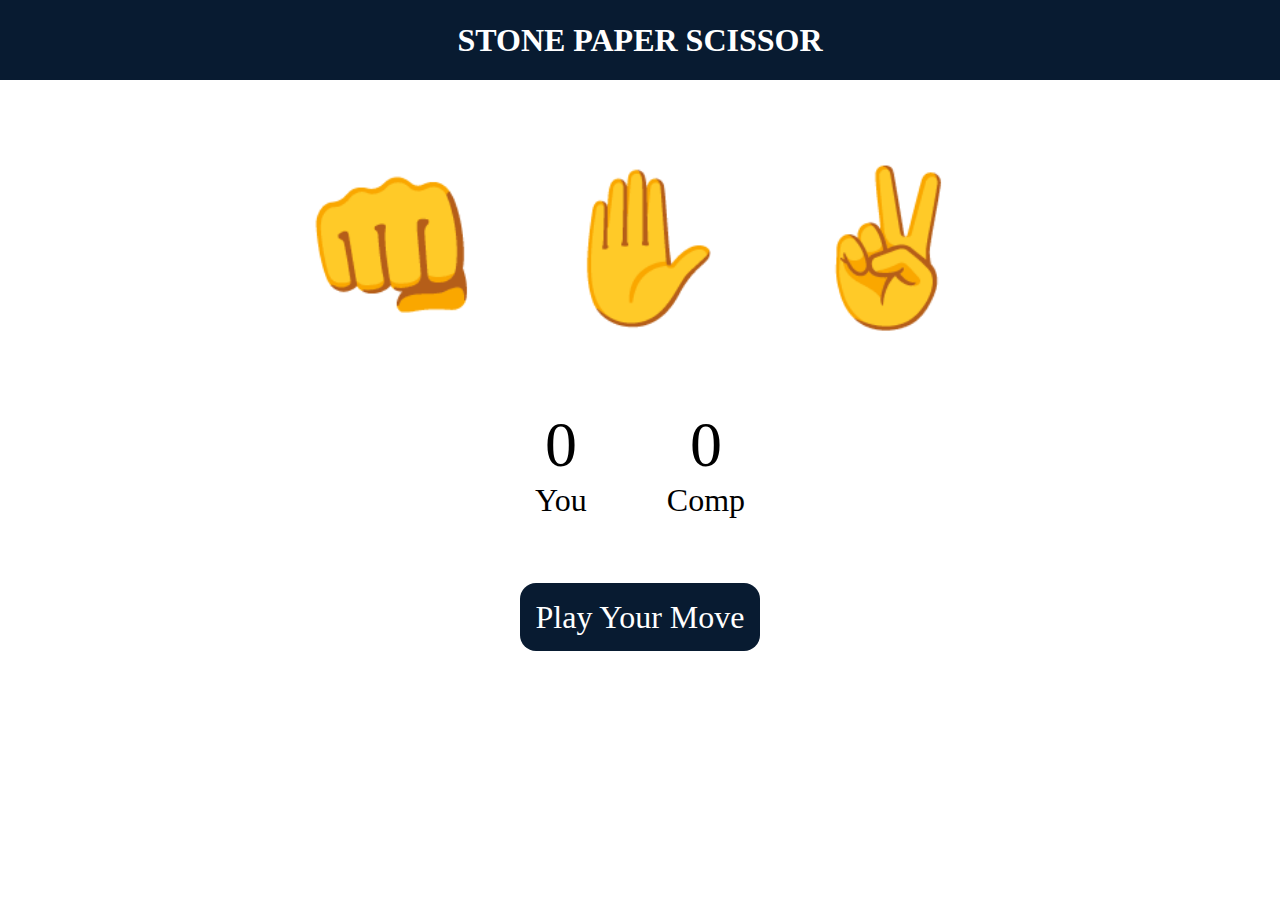
<file: WebStoPapSci/index.html>
<!DOCTYPE html>
<html lang="en">
<head>
    <meta charset="UTF-8">
    <meta name="viewport" content="width=device-width, initial-scale=1.0">
    <title>Stone Paper Scissor Mini Project</title>
    <link rel="stylesheet" href="./style.css">
</head>
<body>
    <h1>STONE PAPER SCISSOR</h1>
    <div class="choices">
        <div class="choice" id="stone" > 👊</div>
        <div class="choice" id="paper">✋</div>
        <div class="choice" id="scissor">✌</div>
    </div>

    <div class="score-board">
        <div class="score">
            <p id="user-score">0</p>
            <p>You</p>
        </div>
        <div class="score">
            <p id="comp-score">0</p>
            <p>Comp</p>
        </div>
    </div>

    <div class="msg-box">
        <p id="msg">Play Your Move</p>
    </div>
    <script src="./smartSPS.js"></script>
</body>
</html>
</file>
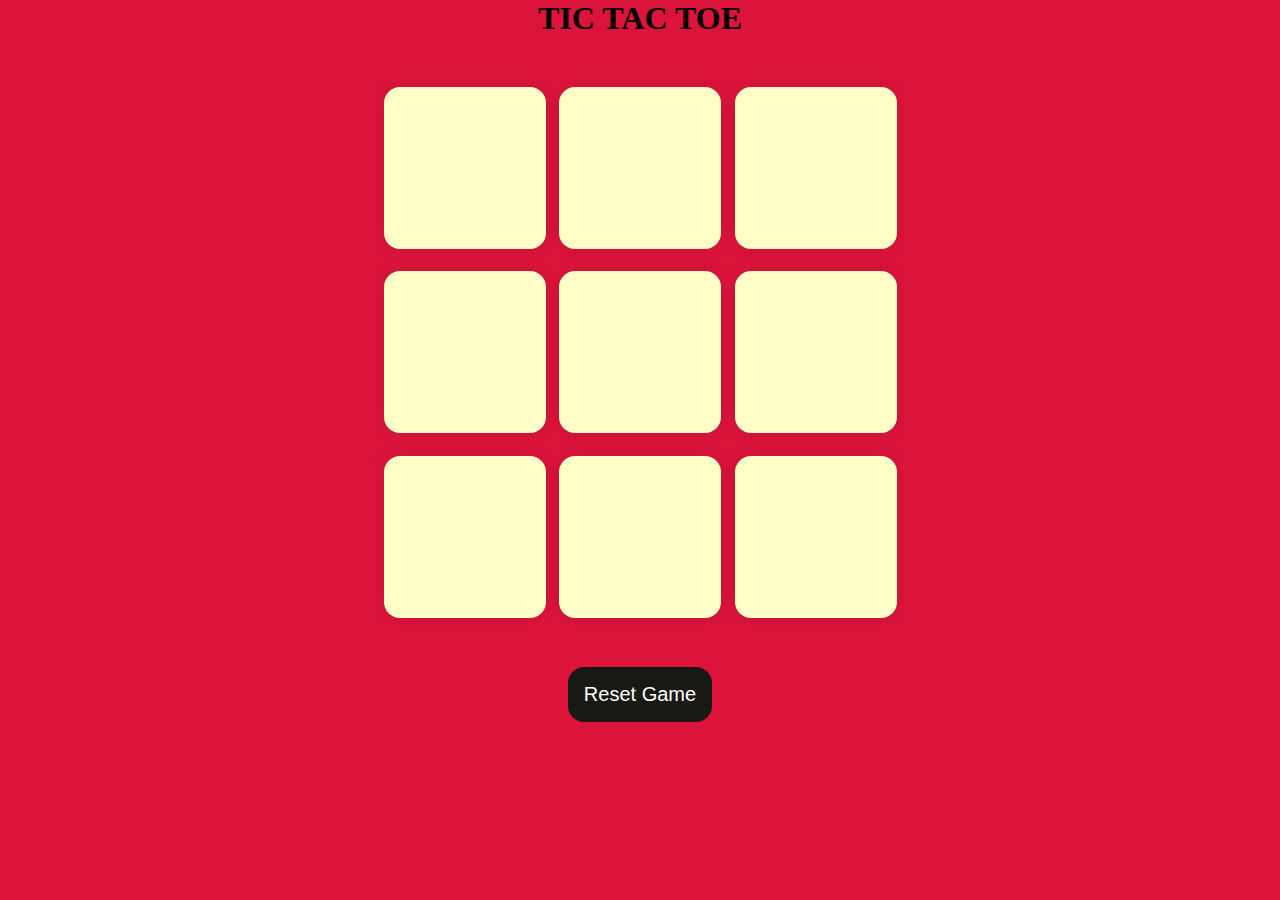
<file: WebTicTacToe/index.html>
<!DOCTYPE html>
<html lang="en">

<head>
    <meta charset="UTF-8">
    <meta name="viewport" content="width=device-width, initial-scale=1.0">
    <title>TIC TAC TOE</title>
    <link rel="stylesheet" href="./style.css">
</head>

<body>
    <div class="msg-container hide">
        <p id="msg">Winner</p>
        <button id="new-btn">New Game</button>
    </div>
    <main>
        <h1>TIC TAC TOE</h1>
        <div class="container">
            <div class="game">
                <button class="box"></button>
                <button class="box"></button>
                <button class="box"></button>
                <button class="box"></button>
                <button class="box"></button>
                <button class="box"></button>
                <button class="box"></button>
                <button class="box"></button>
                <button class="box"></button>
            </div>
        </div>
        <button id="reset">Reset Game</button>
    </main>

    <script src="./TicTacToe.js"></script>
</body>

</html>
</file>
<file: WebStoPapSci/style.css>
*{
    margin: 0%;
    padding: 0%;
    text-align: center;
}
h1{
    background-color: #081b31;
    color: #ffff;
    height: 5rem;
    line-height: 5rem;
}
.choice{
    height: 200px;
    width: 200px;
    font-size: 150px;
    border-radius: 50%;
}
.choice:hover{
     cursor: pointer;
     background-color: #081b31;
}
.choices{
    display: flex;
    flex-wrap: wrap;
    justify-content: center;
    align-items: center;
    gap: 3rem;
    margin-top: 5rem;
}

.score-board{
    display: flex;
    justify-content: center;
    align-items: center;
    font-size: 2rem;
    margin-top: 3rem;
    gap: 5rem;
}

#user-score, 
#comp-score{
    font-size: 4rem;
}
.msg-box{
    margin-top: 5rem;
}
#msg{
    background-color: #081b31;
    color: #ffff;
    /* height: 5rem;
     */
     font-size: 2rem;
     margin-top: 2rem;
     display: inline;
    padding: 1rem;
    border-radius: 1rem;
    }
</file>
<file: WebTicTacToe/style.css>
*{
 margin: 0%;
 padding: 0%;
}
body{
background-color: crimson;
text-align: center;
}

.container{
    height: 70vh;
    display: flex;
    flex-wrap: wrap;
    justify-content: center;
    align-items: center;
    gap: 1.5vmin;
}
.game{
    height: 60vmin;
    width: 60vmin;
    display: flex;
    flex-wrap: wrap;
    justify-content: center;
    align-items: center;
    gap: 1.5vmin;
}
.box{
    height: 18vmin;
    width: 18vmin;
    box-shadow: 0 0 1rem rgba(0, 0, 0, 0.1);
    border-radius: 1rem;
    border: none;
    font-size: 3.5rem;
    color : darkred;
    background-color: #ffffc7;
}
#reset{
    padding: 1rem;
    font-size: 1.25rem;
    background-color: #191913;
    color: #ffff;
    border: none;
    border-radius: 1rem;
}
#new-btn{
    padding: 1rem;
    font-size: 1.25rem;
    background-color: #191913;
    color: #ffff;
    border: none;
    border-radius: 1rem;   
}

#msg{
    color: #ffffc7;
    font-size: 5vmin;
}
.msg-container{
    height: 100vmin;
    display: flex;
    /* flex-wrap: wrap; */
    justify-content: center;
    align-items: center;
    flex-direction: column;
    gap: 4rem;
}
.hide{
    display: none;
}
</file>
